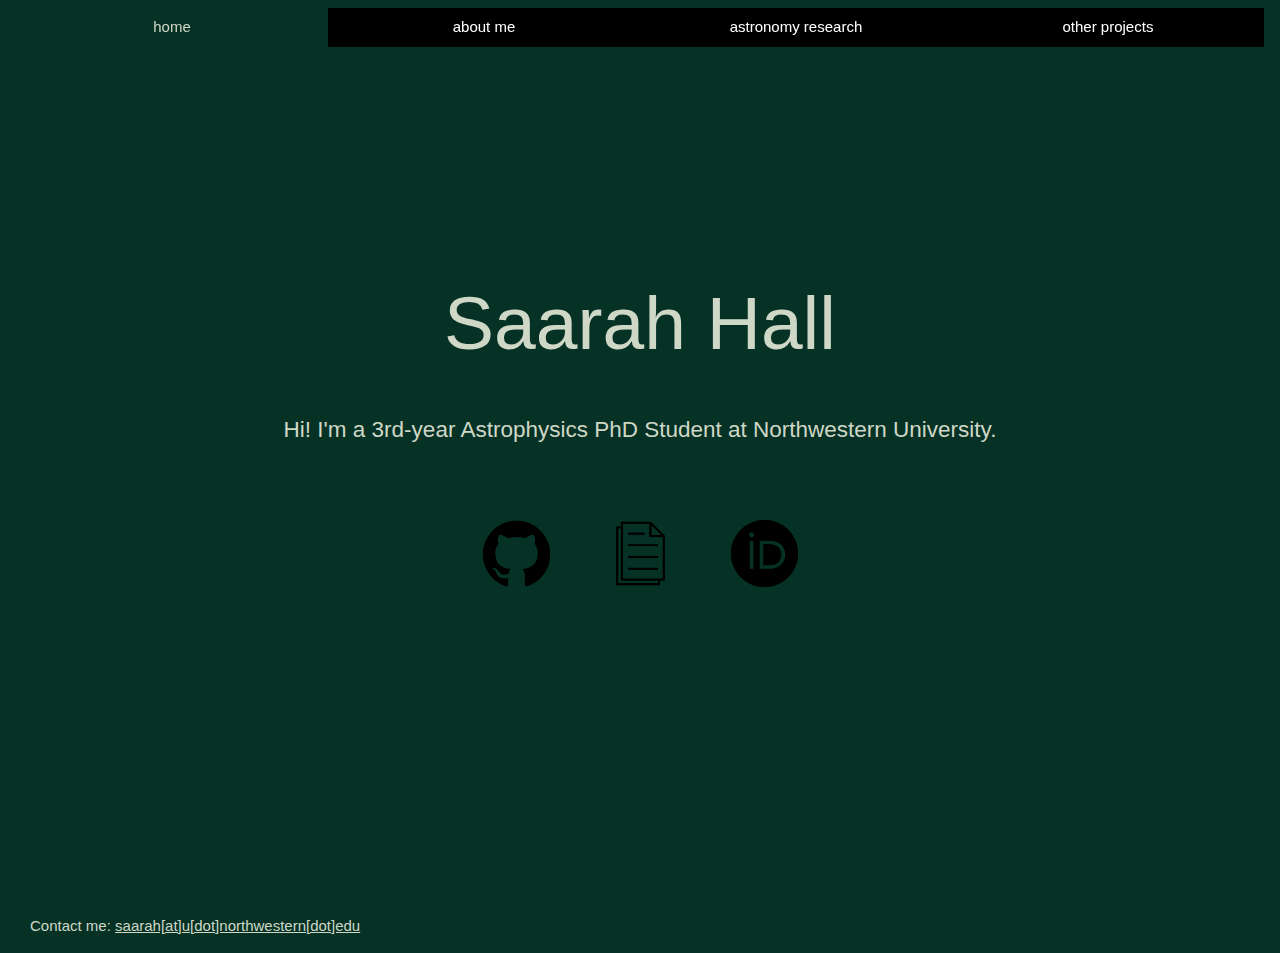
<file: index.html>
<!DOCTYPE HTML>
<!--
	Strata by HTML5 UP
	html5up.net | @ajlkn
	Free for personal and commercial use under the CCA 3.0 license (html5up.net/license)
-->
<html>
	<head>
		<!-- title and other meta deta -->
		<title>Hi! I'm Saarah Hall!</title>
        <link rel="icon" type="image/x-icon" href="files/saarah-sticker.png">

		<!-- style sheets -->
		<link rel="stylesheet" type="text/css" href="index.css" />
		<link rel="stylesheet" href="https://www.w3schools.com/w3css/4/w3.css">
        <link rel="stylesheet" href="https://www.w3schools.com/lib/w3-colors-highway.css">

		<style>
			.center {
			  padding: 100px 0;
			  text-align: center;
			}

            .w3-button:hover{
            font-family: "Avenir", sans-serif;
            color:#FFFFFF!important;
            background-color:var(--green)!important}

            body, h1, h2, h3, h4, h5, h6  {
                font-family: Avenir, sans-serif ;
            }
		</style>


	</head>

    <body>
        <div class="w3-top">
          <div class="w3-row w3-padding w3-highway-green">
            <div class="w3-col s3">
                    <a href="/" class="w3-button w3-block w3-highway-green">home</a>
            </div>
            <div class="w3-col s3">
              <a href="/about" class="w3-button w3-block w3-black">about me</a>
            </div>
            <div class="w3-col s3">
              <a href="/research-timeline" class="w3-button w3-block w3-black">astronomy research</a>
            </div>
            <div class="w3-col s3">
              <a href="/projects" class="w3-button w3-block w3-black">other projects</a>
            </div>
                
          </div>
        </div>
        <div id="__next" data-reactroot="">
            
            <div class="Home_container__bCOhY">
                <main class="Home_main__nLjiQ">
                    <h1 class="Home_title__T09hD">Saarah Hall</h1>
                    <p class="Home_description__41Owk">Hi! I'm a 3rd-year Astrophysics PhD Student at Northwestern University.</p>
                    <div class="Home_grid__GxQ85">
                        <a href="https://github.com/saarahhall" class="Home_card___LpL1">
                            <span style="box-sizing:border-box;display:inline-block;overflow:hidden;width:initial;height:initial;background:none;opacity:1;border:0;margin:0;padding:0;position:relative;max-width:100%">
                                <span style="box-sizing:border-box;display:block;width:initial;height:initial;background:none;opacity:1;border:0;margin:0;padding:0;max-width:100%">
                                    <img style="display:block;max-width:100%;width:initial;height:initial;background:none;opacity:1;border:0;margin:0;padding:0" alt="" aria-hidden="true" src="github.png"/>
                                </span>
                                <img alt="Link to my GitHub" src="github.png" decoding="async" data-nimg="intrinsic" style="position:absolute;top:0;left:0;bottom:0;right:0;box-sizing:border-box;padding:0;border:none;margin:auto;display:block;width:0;height:0;min-width:100%;max-width:100%;min-height:100%;max-height:100%"/>
                            </span>
                        </a>
                        <a href="https://saarahhall.github.io/files/shall_CV_mar2025.pdf" class="Home_card___LpL1">
                            <span style="box-sizing:border-box;display:inline-block;overflow:hidden;width:initial;height:initial;background:none;opacity:1;border:0;margin:0;padding:0;position:relative;max-width:100%">
                                <span style="box-sizing:border-box;display:block;width:initial;height:initial;background:none;opacity:1;border:0;margin:0;padding:0;max-width:100%">
                                    <img style="display:block;max-width:100%;width:initial;height:initial;background:none;opacity:1;border:0;margin:0;padding:0" alt="" aria-hidden="true" src="cv-icon.png"/>
                                </span>
                                <img alt="My CV" src="cv-icon.png" decoding="async" data-nimg="intrinsic" style="position:absolute;top:0;left:0;bottom:0;right:0;box-sizing:border-box;padding:0;border:none;margin:auto;display:block;width:0;height:0;min-width:100%;max-width:100%;min-height:100%;max-height:100%"/>

                            </span>
                        </a>
                        <a href="https://orcid.org/0000-0002-3841-380X" class="Home_card___LpL1">
                            <span style="box-sizing:border-box;display:inline-block;overflow:hidden;width:initial;height:initial;background:none;opacity:1;border:0;margin:0;padding:0;position:relative;max-width:100%">
                                <span style="box-sizing:border-box;display:block;width:initial;height:initial;background:none;opacity:1;border:0;margin:0;padding:0;max-width:100%">
                                    <img style="display:block;max-width:100%;width:initial;height:initial;background:none;opacity:1;border:0;margin:0;padding:0" alt="" aria-hidden="true" src="orcid.png"/>
                                </span>
                                <img alt="Link to my ORCID" src="orcid.png" decoding="async" data-nimg="intrinsic" style="position:absolute;top:0;left:0;bottom:0;right:0;box-sizing:border-box;padding:0;border:none;margin:auto;display:block;width:0;height:0;min-width:100%;max-width:100%;min-height:100%;max-height:100%"/>

                            </span>
                        </a>
                    </div>
                </main>
                <footer>
                    <p>Contact me: <a href="mailto:saarah@u.northwestern.edu">saarah[at]u[dot]northwestern[dot]edu</a>                   
						<!--<div id="rotating_emoji">
							<div id="emoji">
							🌟
							</div>
						</div>-->
				</p>
                    
			</div>
                </footer>
            </div>
        </div>


</html>
</file>
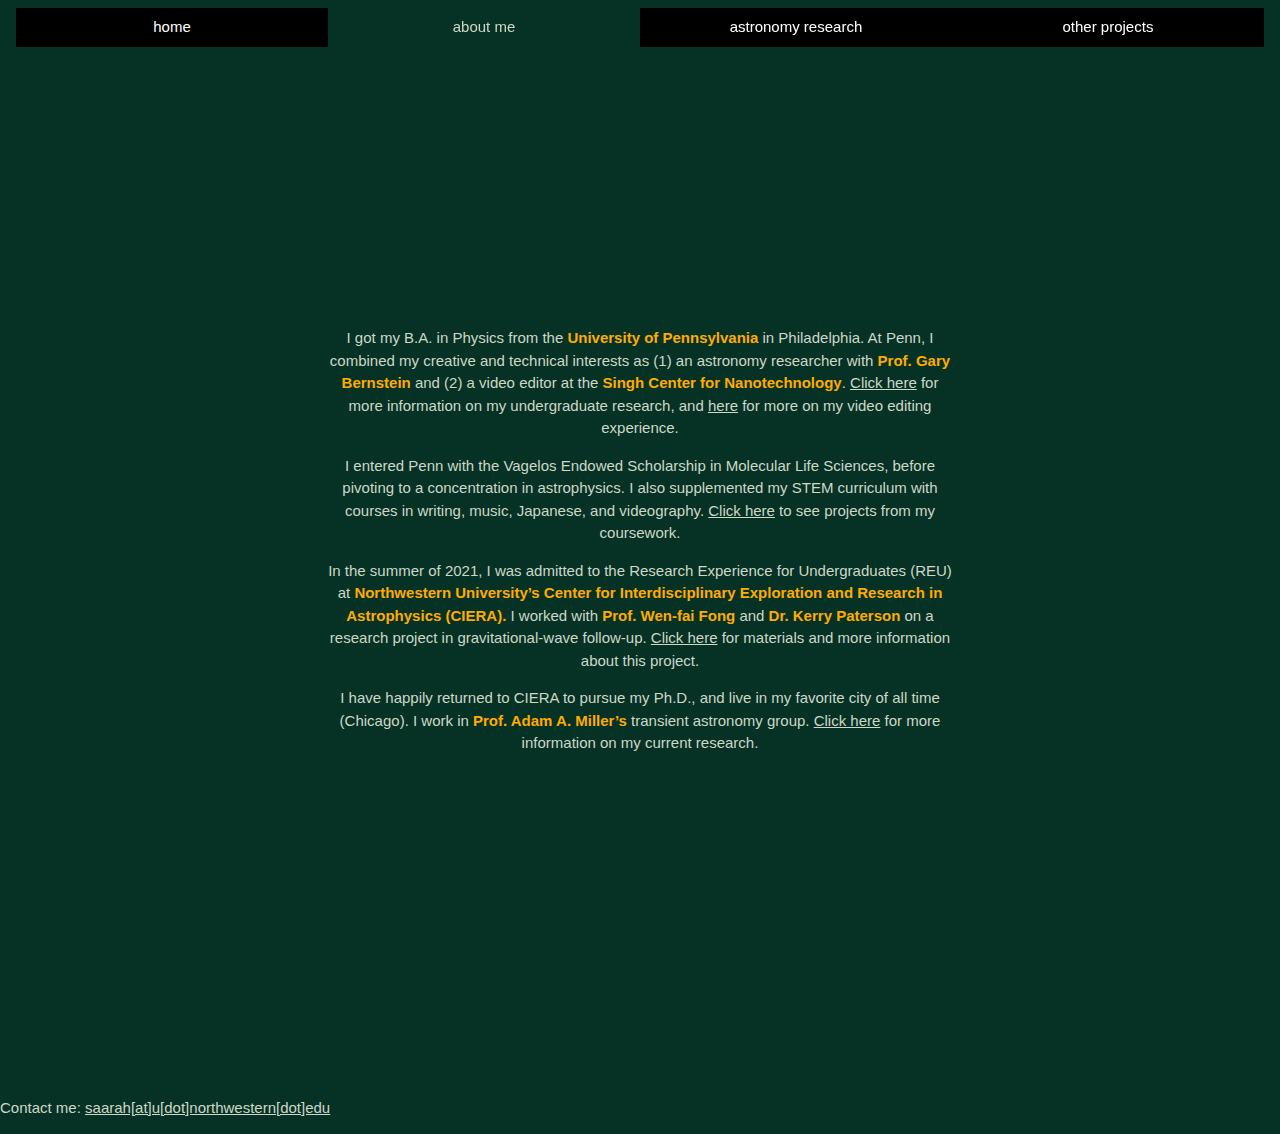
<file: about.html>
<!DOCTYPE HTML>
<!--
	Strata by HTML5 UP
	html5up.net | @ajlkn
	Free for personal and commercial use under the CCA 3.0 license (html5up.net/license)
-->
<html>
	<head>
		<!-- title and other meta deta -->
		<title>About Saarah</title>
        <link rel="icon" type="image/x-icon" href="files/saarah-sticker.png">

		<!-- style sheets -->
		<link rel="stylesheet" type="text/css" href="index.css" />
		<link rel="stylesheet" href="https://www.w3schools.com/w3css/4/w3.css">
        <link rel="stylesheet" href="https://www.w3schools.com/lib/w3-colors-highway.css">

		<style>
			.center {
			  padding: 100px 0;
			  text-align: center;
			}

            .w3-button:hover{
            font-family: "Avenir", sans-serif;
            color:#FFFFFF!important;
            background-color:var(--green)!important}

            body, h1, h2, h3, h4, h5, h6  {
                font-family: Avenir, sans-serif ;
            }
		</style>


	</head>

    <body>
        <nav>
        <div class="w3-top">
          <div class="w3-row w3-padding w3-highway-green">
            <div class="w3-col s3">
                    <a href="/" class="w3-button w3-block w3-black">home</a>
            </div>
            <div class="w3-col s3">
              <a href="/about" class="w3-button w3-block w3-highway-green">about me</a>
            </div>
            <div class="w3-col s3">
              <a href="/research-timeline" class="w3-button w3-block w3-black">astronomy research</a>
            </div>
            <div class="w3-col s3">
              <a href="/projects" class="w3-button w3-block w3-black">other projects</a>
            </div>
          </div>
        </div>
    </nav>

        <div class="w3-container w3-center w3-padding-large">
            <main class="Home_main__about">

            <p>I got my B.A. in Physics from the <b><a style="color:#ffab00">University of Pennsylvania</a></b> in Philadelphia. At Penn, I combined my creative and technical interests as (1) an astronomy researcher with <b><a style="color:#ffab00">Prof. Gary Bernstein</a></b> and (2) a video editor at the <b><a style="color:#ffab00">Singh Center for Nanotechnology</a></b>. <a href="/research">Click here</a> for more information on my undergraduate research, and <a href="/projects">here</a> for more on my video editing experience.</p>

            <p>I entered Penn with the Vagelos Endowed Scholarship in Molecular Life Sciences, before pivoting to a concentration in astrophysics. I also supplemented my STEM curriculum with courses in writing, music, Japanese, and videography. <a href="/projects">Click here</a> to see projects from my coursework.</p>

            <p>In the summer of 2021, I was admitted to the Research Experience for Undergraduates (REU) at <b><a style="color:#ffab00">Northwestern University’s Center for Interdisciplinary Exploration and Research in Astrophysics (CIERA).</a></b> I worked with <b><a style="color:#ffab00">Prof. Wen-fai Fong</a></b> and <b><a style="color:#ffab00">Dr. Kerry Paterson</a></b> on a research project in gravitational-wave follow-up. <a href="/research">Click here</a> for materials and more information about this project.</p>
 
            <p>I have happily returned to CIERA to pursue my Ph.D., and live in my favorite city of all time (Chicago). I work in <b><a style="color:#ffab00">Prof. Adam A. Miller’s</a></b> transient astronomy group. <a href="/research">Click here</a> for more information on my current research.</p>

        </main>
        </div>
                <footer>
                    <p>Contact me: <a href="mailto:saarah@u.northwestern.edu">saarah[at]u[dot]northwestern[dot]edu</a>                   
						<!--<div id="rotating_emoji">
							<div id="emoji">
							🌟
							</div>
						</div>-->
				</p>
                    
			</div>
                </footer>
            </div>
        </div>


</html>
</file>
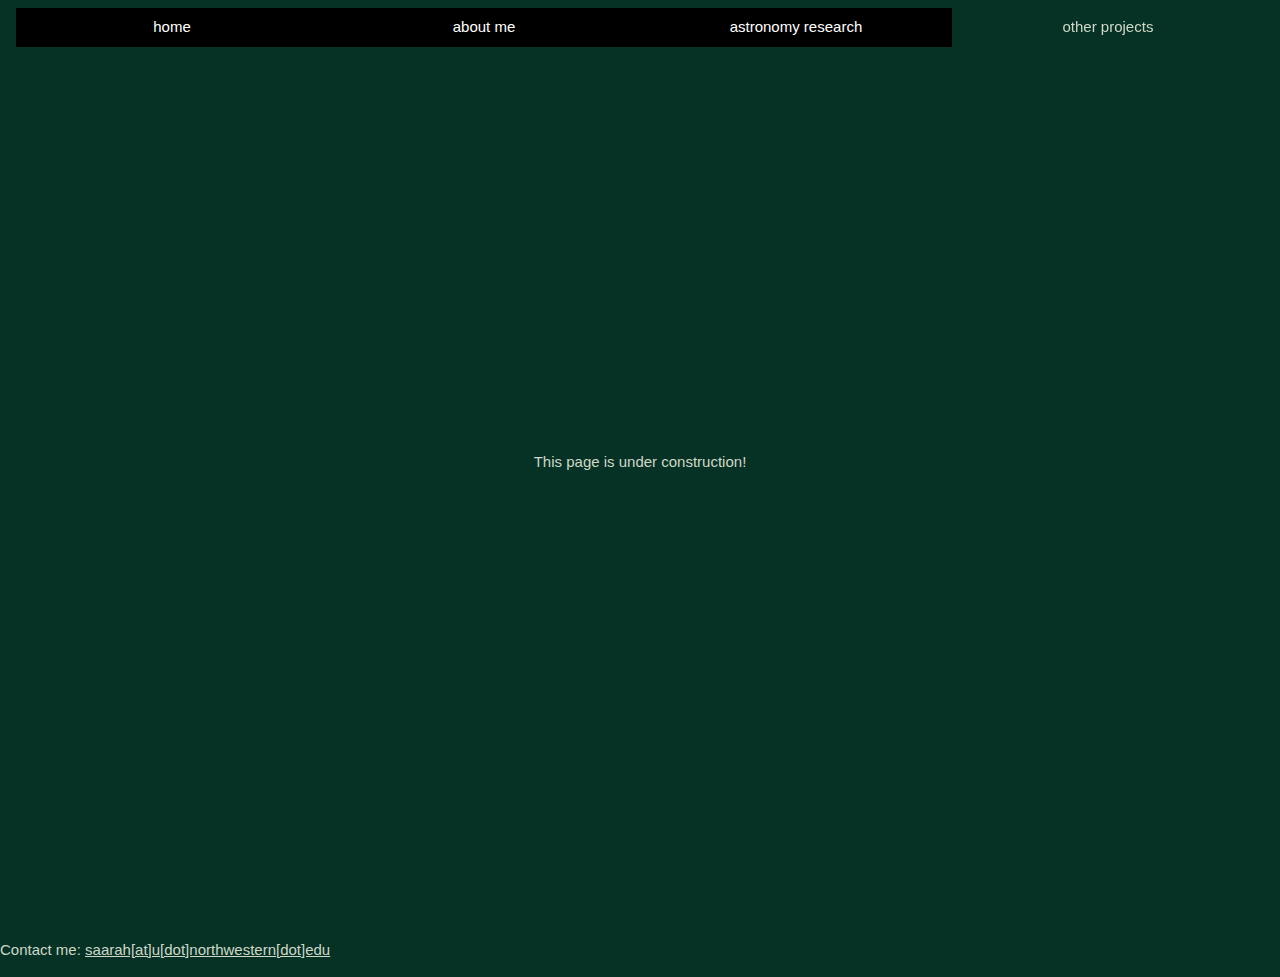
<file: projects.html>
<!DOCTYPE HTML>
<!--
	Strata by HTML5 UP
	html5up.net | @ajlkn
	Free for personal and commercial use under the CCA 3.0 license (html5up.net/license)
-->
<html>
	<head>
		<!-- title and other meta deta -->
		<title>Other Projects</title>
        <link rel="icon" type="image/x-icon" href="files/saarah-sticker.png">

		<!-- style sheets -->
		<link rel="stylesheet" type="text/css" href="index.css" />
		<link rel="stylesheet" href="https://www.w3schools.com/w3css/4/w3.css">
        <link rel="stylesheet" href="https://www.w3schools.com/lib/w3-colors-highway.css">

		<style>
			.center {
			  padding: 100px 0;
			  text-align: center;
			}

            .w3-button:hover{
            font-family: "Avenir", sans-serif;
            color:#FFFFFF!important;
            background-color:var(--green)!important}

            body, h1, h2, h3, h4, h5, h6  {
                font-family: Avenir, sans-serif ;
            }
		</style>


	</head>

    <body>
        <nav>
        <div class="w3-top">
          <div class="w3-row w3-padding w3-highway-green">
            <div class="w3-col s3">
                    <a href="/" class="w3-button w3-block w3-black">home</a>
            </div>
            <div class="w3-col s3">
              <a href="/about" class="w3-button w3-block w3-black">about me</a>
            </div>
            <div class="w3-col s3">
              <a href="/research-timeline" class="w3-button w3-block w3-black">astronomy research</a>
            </div>
            <div class="w3-col s3">
              <a href="/projects" class="w3-button w3-block w3-highway-green">other projects</a>
            </div>
          </div>
        </div>
    </nav>

        <div class="w3-container w3-center w3-padding-large">
            <main class="Home_main__nLjiQ">

            <p>This page is under construction!</p>

        </main>
        </div>
                <footer>
                    <p>Contact me: <a href="mailto:saarah@u.northwestern.edu">saarah[at]u[dot]northwestern[dot]edu</a>                   
						<!--<div id="rotating_emoji">
							<div id="emoji">
							🌟
							</div>
						</div>-->
				</p>
                    
			</div>
                </footer>
            </div>
        </div>


</html>
</file>
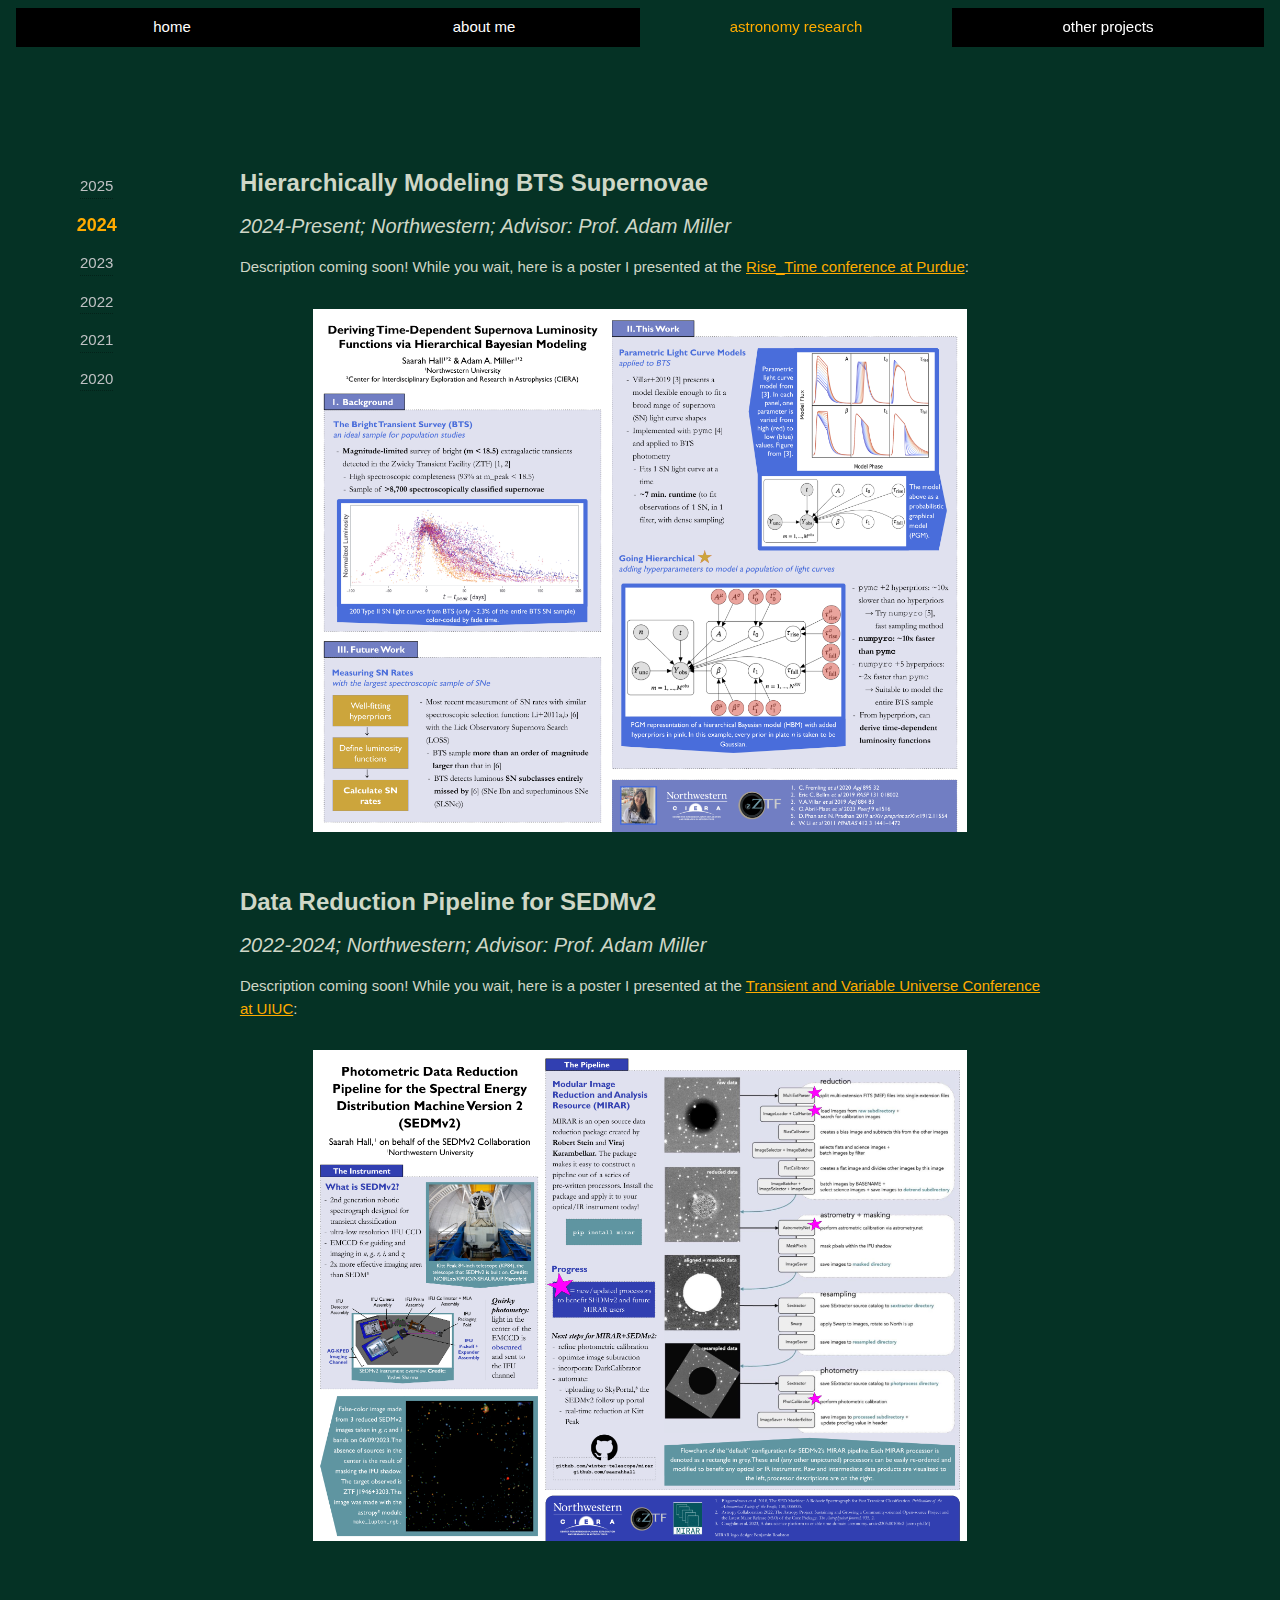
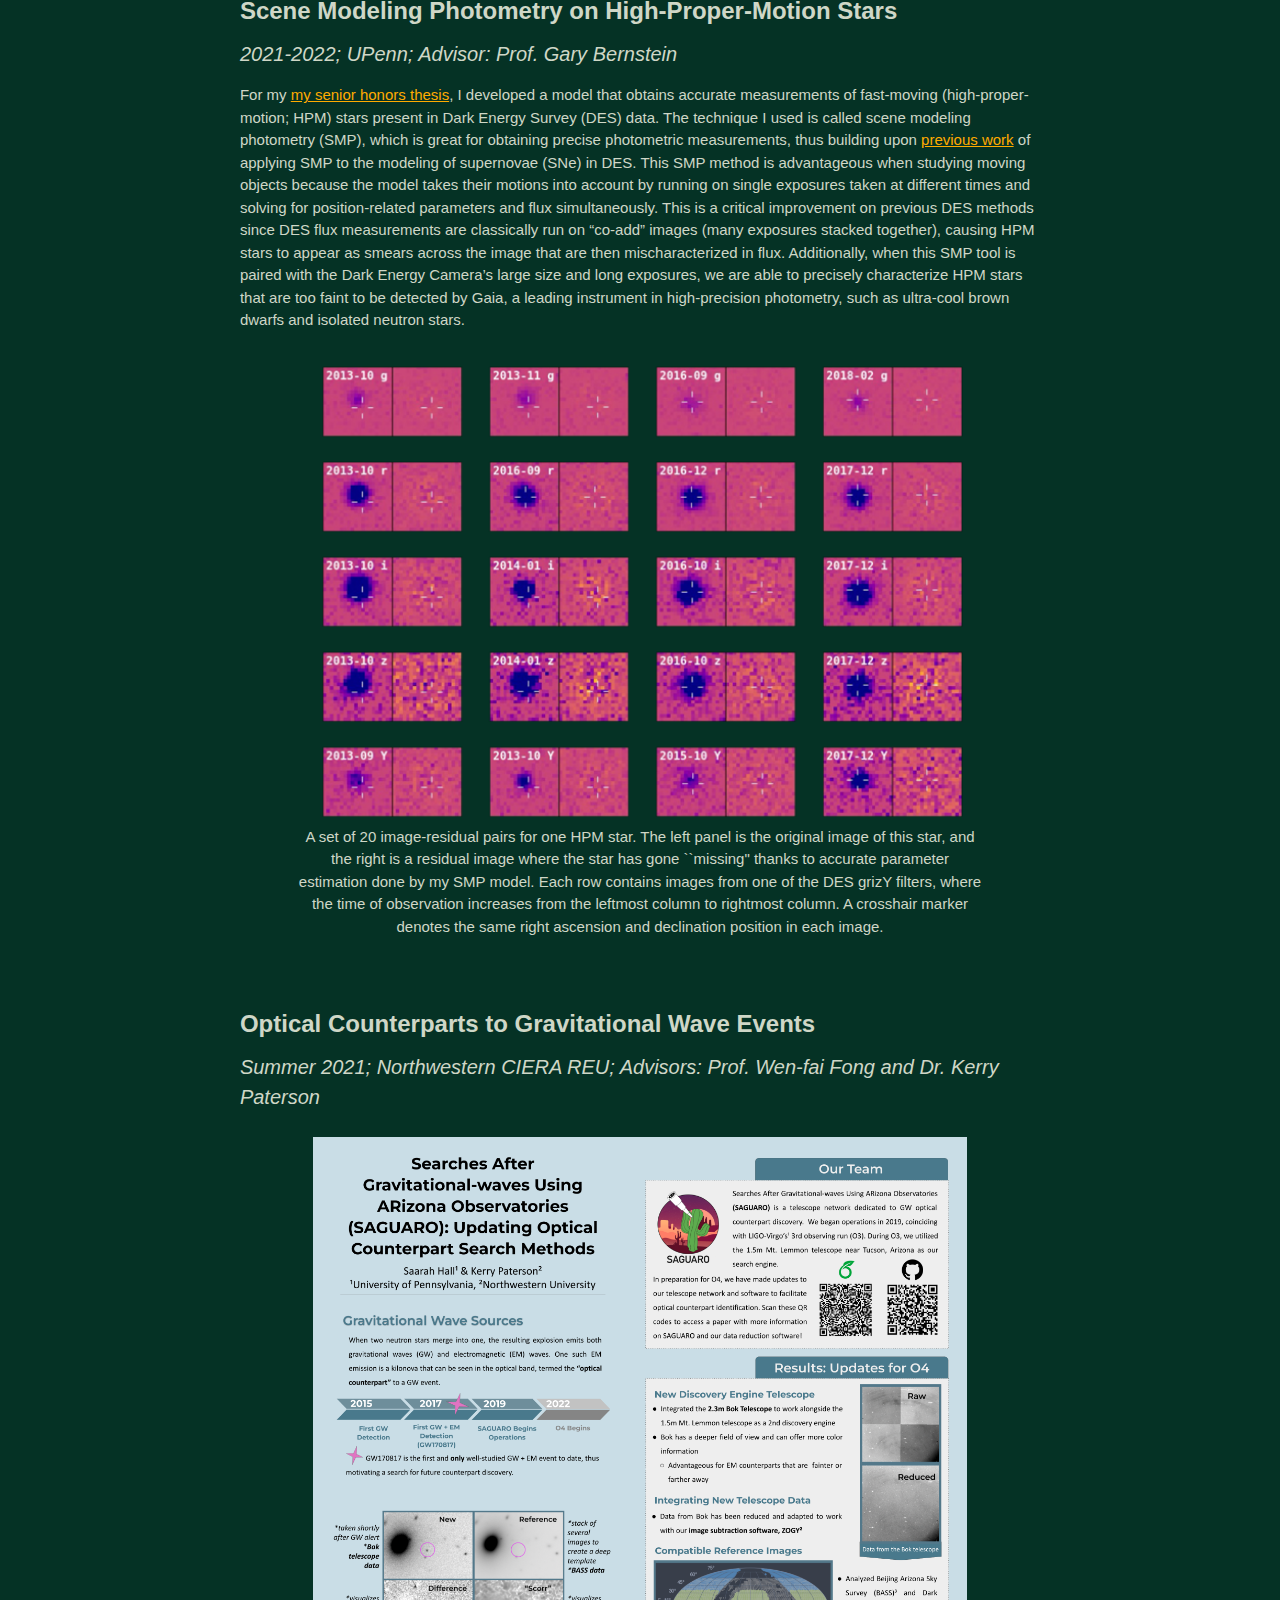
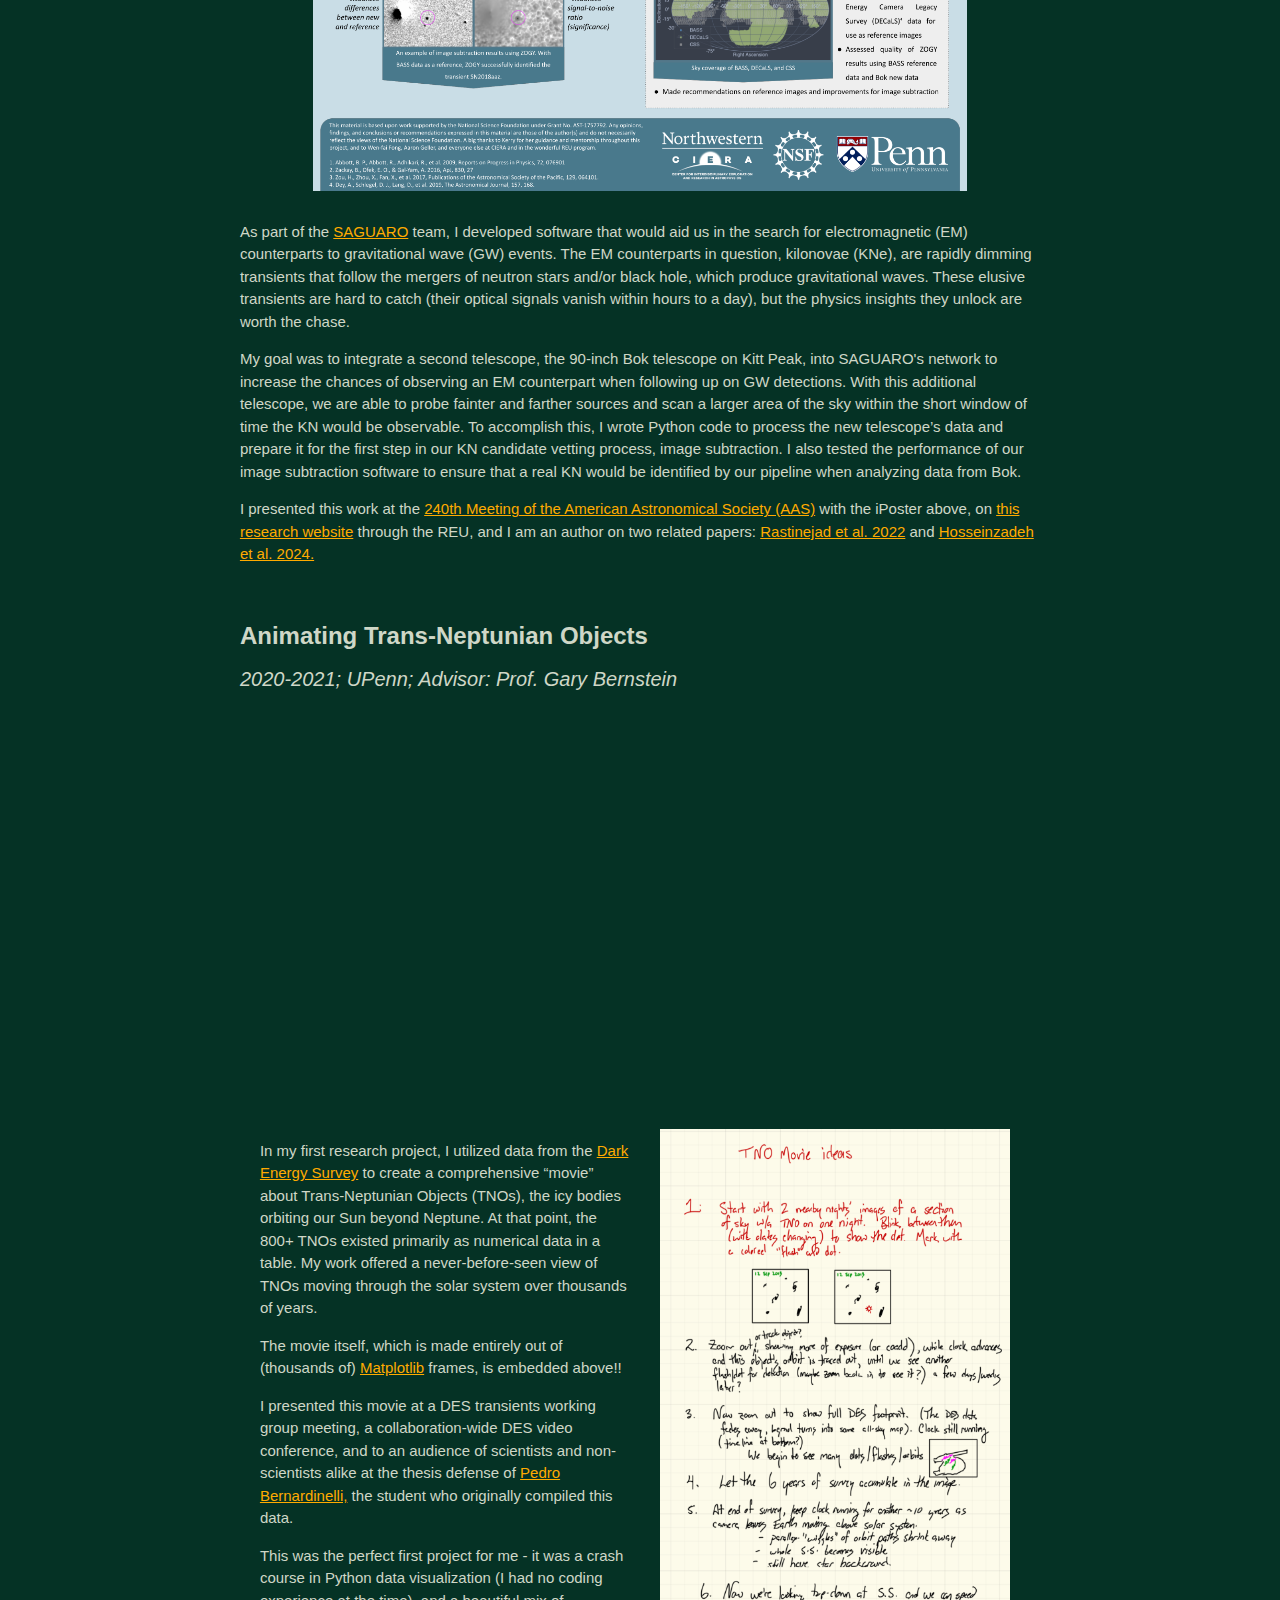
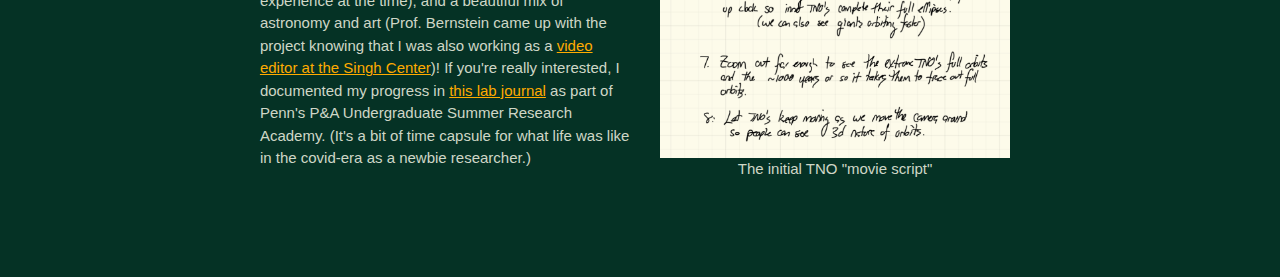
<file: research-timeline.html>
<!DOCTYPE HTML>
<!--
	Strata by HTML5 UP
	html5up.net | @ajlkn
	Free for personal and commercial use under the CCA 3.0 license (html5up.net/license)

    SH: The scrolling timeline design for this page (.hmtl, .css, .js) is based on this awesome template: https://codepen.io/viktorjs/pen/KQZYjo
-->
<html>
	<head>
	
        <meta name="viewport" content="width=device-width, initial-scale=1">

        <!-- title and other meta deta -->
        <title>Research Projects</title>
        <link rel="icon" type="image/x-icon" href="files/saarah-sticker.png">
        <script type="text/javascript" src="https://cdnjs.cloudflare.com/ajax/libs/jquery/3.2.1/jquery.min.js"></script>
        <script type="text/javascript" src="research-timeline.js"></script>

        <!-- style sheets -->
        <link rel="stylesheet" type="text/css" href="research-timeline.css" />
        <link rel="stylesheet" href="https://www.w3schools.com/w3css/4/w3.css">
        <link rel="stylesheet" href="https://www.w3schools.com/lib/w3-colors-highway.css">

        <style>
            .center {
              padding: 100px 0;
              text-align: right;
            }

            .w3-button:hover{
            font-family: "Avenir", sans-serif;
            color:#FFFFFF!important;
            background-color:var(--green)!important}

            .pdf {
                aspect-ratio: 4/3;
            }

            a:link {
              color: #ffab00;
              background-color: transparent;

            }
            a:visited {
              color: #ffab00;
              background-color: transparent;
            }
            a:hover {
              color: pink;
              background-color: transparent;
            }
            a:active {
              color: #ffab00;
              background-color: transparent;
            }

            body, h1, h2, h3, h4, h5, h6  {
                font-family: Avenir, sans-serif ;
            }


        .container {
            display: flex;
            justify-content: space-between;
            align-items: center;
            max-width: 1200px;
            margin: 0 auto;
            padding: 20px;
        }
        .text-column {
            flex: 1;
            padding-right: 20px;
            
        }
        .image-column {
            flex: 1;
            text-align: center;
        }
        .image-column img {
            max-width: 100%;
            height: auto;
        }
        @media (max-width: 768px) {
            .container {
                flex-direction: column;
            }
            .text-column {
                padding-right: 0;
                margin-bottom: 20px;
            }
        }


        </style>
	</head>

<body>
    <nav>
        <div class="w3-top">
          <div class="w3-row w3-padding w3-highway-green">
            <div class="w3-col s3">
                    <a href="/" class="w3-button w3-block w3-black">home</a>
            </div>
            <div class="w3-col s3">
              <a href="/about" class="w3-button w3-block w3-black">about me</a>
            </div>
            <div class="w3-col s3">
              <a href="/research" class="w3-button w3-block w3-highway-green">astronomy research</a>
            </div>
            <div class="w3-col s3">
              <a href="/projects" class="w3-button w3-block w3-black">other projects</a>
            </div>
          </div>
        </div>
    </nav>
</body>

<article class="timeline">
  <nav class="timeline__nav">
    <ul>
      <li><span>2025</span></li>
      <li><span>2024</span></li>
      <li><span>2023</span></li>
      <li><span>2022</span></li>
      <li><span>2021</span></li>
      <li><span>2020</span></li>

    </ul>
  </nav>
  <section class="timeline__section">
    <div class="wrapper">

      <h2 class="milestone"></h2>

      <h2 class="milestone"></h2>
      <p></p>
        <h3><b>Hierarchically Modeling BTS Supernovae</b></h3>
        <h4><i>2024-Present; Northwestern; Advisor: Prof. Adam Miller</i></h4>
        <p></p>
        <p>Description coming soon! While you wait, here is a poster I presented at the <a href=https://www.physics.purdue.edu/duffell/rise_time.html>Rise_Time conference at Purdue</a>:</p>

            <div class="w3-container w3-center">
                <figure>
                  <img src="https://saarahhall.github.io/files/rise_time-poster-SHall.png" alt="rise_time-poster" style="width:95%">
                </figure>
            </div>

            <br>
      
      <h2 class="milestone"></h2>
        
      <h2 class="milestone"></h2>
        <p></p>
        <h3><b>Data Reduction Pipeline for SEDMv2</b></h3>
            <h4><i>2022-2024; Northwestern; Advisor: Prof. Adam Miller</i></h4>
            <p>Description coming soon! While you wait, here is a poster I presented at the <a href=https://publish.illinois.edu/transient-variable-2023/participants/>Transient and Variable Universe Conference at UIUC</a>:</p>
                
                <div class="w3-container w3-center">
                    <figure>
                      <img src="https://saarahhall.github.io/files/uiuc-poster-SHall.png" alt="uiuc-poster" style="width:95%">
                    </figure>
                </div>

                <br>
        
      <h2 class="milestone"></h2>
        <p></p>
        <h3><b>Scene Modeling Photometry on High-Proper-Motion Stars</b></h3>
            <h4><i>2021-2022; UPenn; Advisor: Prof. Gary Bernstein</i></h4>
            <p>For my <a href=https://drive.google.com/file/d/1ATDvmZgVTwSt3p0pkEkzMTYyMkaqx5jB/view>my senior honors thesis</a>, I developed a model that obtains accurate measurements of fast-moving (high-proper-motion; HPM) stars present in Dark Energy Survey (DES) data. The technique I used is called scene modeling photometry (SMP), which is great for obtaining precise photometric measurements, thus building upon <a href=https://iopscience.iop.org/article/10.3847/1538-4357/ab06c1/meta>previous work</a> of applying SMP to the modeling of supernovae (SNe) in DES. This SMP method is advantageous when studying moving objects because the model takes their motions into account by running on single exposures taken at different times and solving for position-related parameters and flux simultaneously. This is a critical improvement on previous DES methods since DES flux measurements are classically run on “co-add” images (many exposures stacked together), causing HPM stars to appear as smears across the image that are then mischaracterized in flux. Additionally, when this SMP tool is paired with the Dark Energy Camera’s large size and long exposures, we are able to precisely characterize HPM stars that are too faint to be detected by Gaia, a leading instrument in high-precision photometry, such as ultra-cool brown dwarfs and isolated neutron stars.</p>
                
                <div class="w3-container w3-center">
                    <figure>
                      <img src="https://saarahhall.github.io/files/missing-transparent.png" alt="figure-from-thesis" style="width:95%">
                      <figcaption>A set of 20 image-residual pairs for one HPM star. The left panel is the original image of this star, and the right is a residual image where the star has gone ``missing" thanks to accurate parameter estimation done by my SMP model. Each row contains images from one of the DES grizY filters, where the time of observation increases from the leftmost column to rightmost column. A crosshair marker denotes the same right ascension and declination position in each image.</figcaption>
                    </figure>
                </div>
                </p><br> 

        <p></p>
        <h3><b>Optical Counterparts to Gravitational Wave Events</b></h3>
            <h4><i>Summer 2021; Northwestern CIERA REU; Advisors: Prof. Wen-fai Fong and Dr. Kerry Paterson</i></h4>

            <div class="w3-container w3-center">
                <figure>
                  <img src="https://saarahhall.github.io/files/aas240-SHall.png" alt="aas-poster" style="width:95%">
                </figure>
            </div>

            <p>As part of the <a href=https://ui.adsabs.harvard.edu/abs/2019ApJ...881L..26L/abstract>SAGUARO</a> team, I developed software that would aid us in the search for electromagnetic (EM) counterparts to gravitational wave (GW) events. The EM counterparts in question, kilonovae (KNe), are rapidly dimming transients that follow the mergers of neutron stars and/or black hole, which produce gravitational waves. These elusive transients are hard to catch (their optical signals vanish within hours to a day), but the physics insights they unlock are worth the chase.</p>

            <p>My goal was to integrate a second telescope, the 90-inch Bok telescope on Kitt Peak, into SAGUARO's network to increase the chances of observing an EM counterpart when following up on GW detections. With this additional telescope, we are able to probe fainter and farther sources and scan a larger area of the sky within the short window of time the KN would be observable. To accomplish this, I wrote Python code to process the new telescope’s data and prepare it for the first step in our KN candidate vetting process, image subtraction. I also tested the performance of our image subtraction software to ensure that a real KN would be identified by our pipeline when analyzing data from Bok.</p>
            
            <p>I presented this work at the <a href=https://ui.adsabs.harvard.edu/abs/2022AAS...24034803H/abstract>240th Meeting of the American Astronomical Society (AAS)</a> with the iPoster above, on <a href=https://cierareu.northwestern.edu/2021CIERA_REU_websites/SaarahHall/index.html>this research website</a> through the REU, and I am an author on two related papers: <a href= https://iopscience.iop.org/article/10.3847/1538-4357/ac4d34>Rastinejad et al. 2022</a> and <a href=https://iopscience.iop.org/article/10.3847/1538-4357/ad2170>Hosseinzadeh et al. 2024.</a></p><br>
      <h2 class="milestone"></h2>
        <p></p>
        <h3><b>Animating Trans-Neptunian Objects</b></h3>
            <h4><i>2020-2021; UPenn; Advisor: Prof. Gary Bernstein</i></h4>

            <div class="w3-container">
                  <div style="display: flex; justify-content: center;">
                    <iframe src="https://player.vimeo.com/video/662683536?badge=0&amp;autopause=0&amp;player_id=0&amp;app_id=58479"
                            frameborder="0"
                            allow="autoplay; fullscreen; picture-in-picture; clipboard-write"
                            style="width: 95%; height: 400px;"
                            title="TNOs">
                    </iframe>
                  </div>
                </div>
              

              <div class="container">
                <div class="text-column">
                      
                      <p>In my first research project, I utilized data from the <a href = https://www.darkenergysurvey.org/>Dark Energy Survey</a> to create a comprehensive “movie” about Trans-Neptunian Objects (TNOs), the icy bodies orbiting our Sun beyond Neptune. At that point, the 800+ TNOs existed primarily as numerical data in a table. My work offered a never-before-seen view of TNOs moving through the solar system over thousands of years.

                      <p>The movie itself, which is made entirely out of (thousands of) <a href = https://matplotlib.org//>Matplotlib</a> frames, is embedded above!!</p>

                      <p>I presented this movie at a DES transients working group meeting, a collaboration-wide DES video conference, and to an audience of scientists and non-scientists alike at the thesis defense of <a href = https://pbernardinelli.com/>Pedro Bernardinelli,</a> the student who originally compiled this data.</p>

                      <p>This was the perfect first project for me - it was a crash course in Python data visualization (I had no coding experience at the time), and a beautiful mix of astronomy and art (Prof. Bernstein came up with the project knowing that I was also working as a <a href="/projects">video editor at the Singh Center</a>)! If you're really interested, I documented my progress in <a href=https://drive.google.com/file/d/1R3mbOhQGHzna5hEchEonmudQ1m8mH_Ij/view>this lab journal</a> as part of Penn's P&A Undergraduate Summer Research Academy. (It's a bit of time capsule for what life was like in the covid-era as a newbie researcher.) </p>
                  </div>
                  <div class="image-column">
                      <img src="https://saarahhall.github.io/files/moviescript.png" alt="TNO-movie-script" width="350" height="300"><figcaption>The initial TNO "movie script"</figcaption>
                  </div>
              </div>              
              <br>

    </div>
  </section>
</article>

</html>
</file>
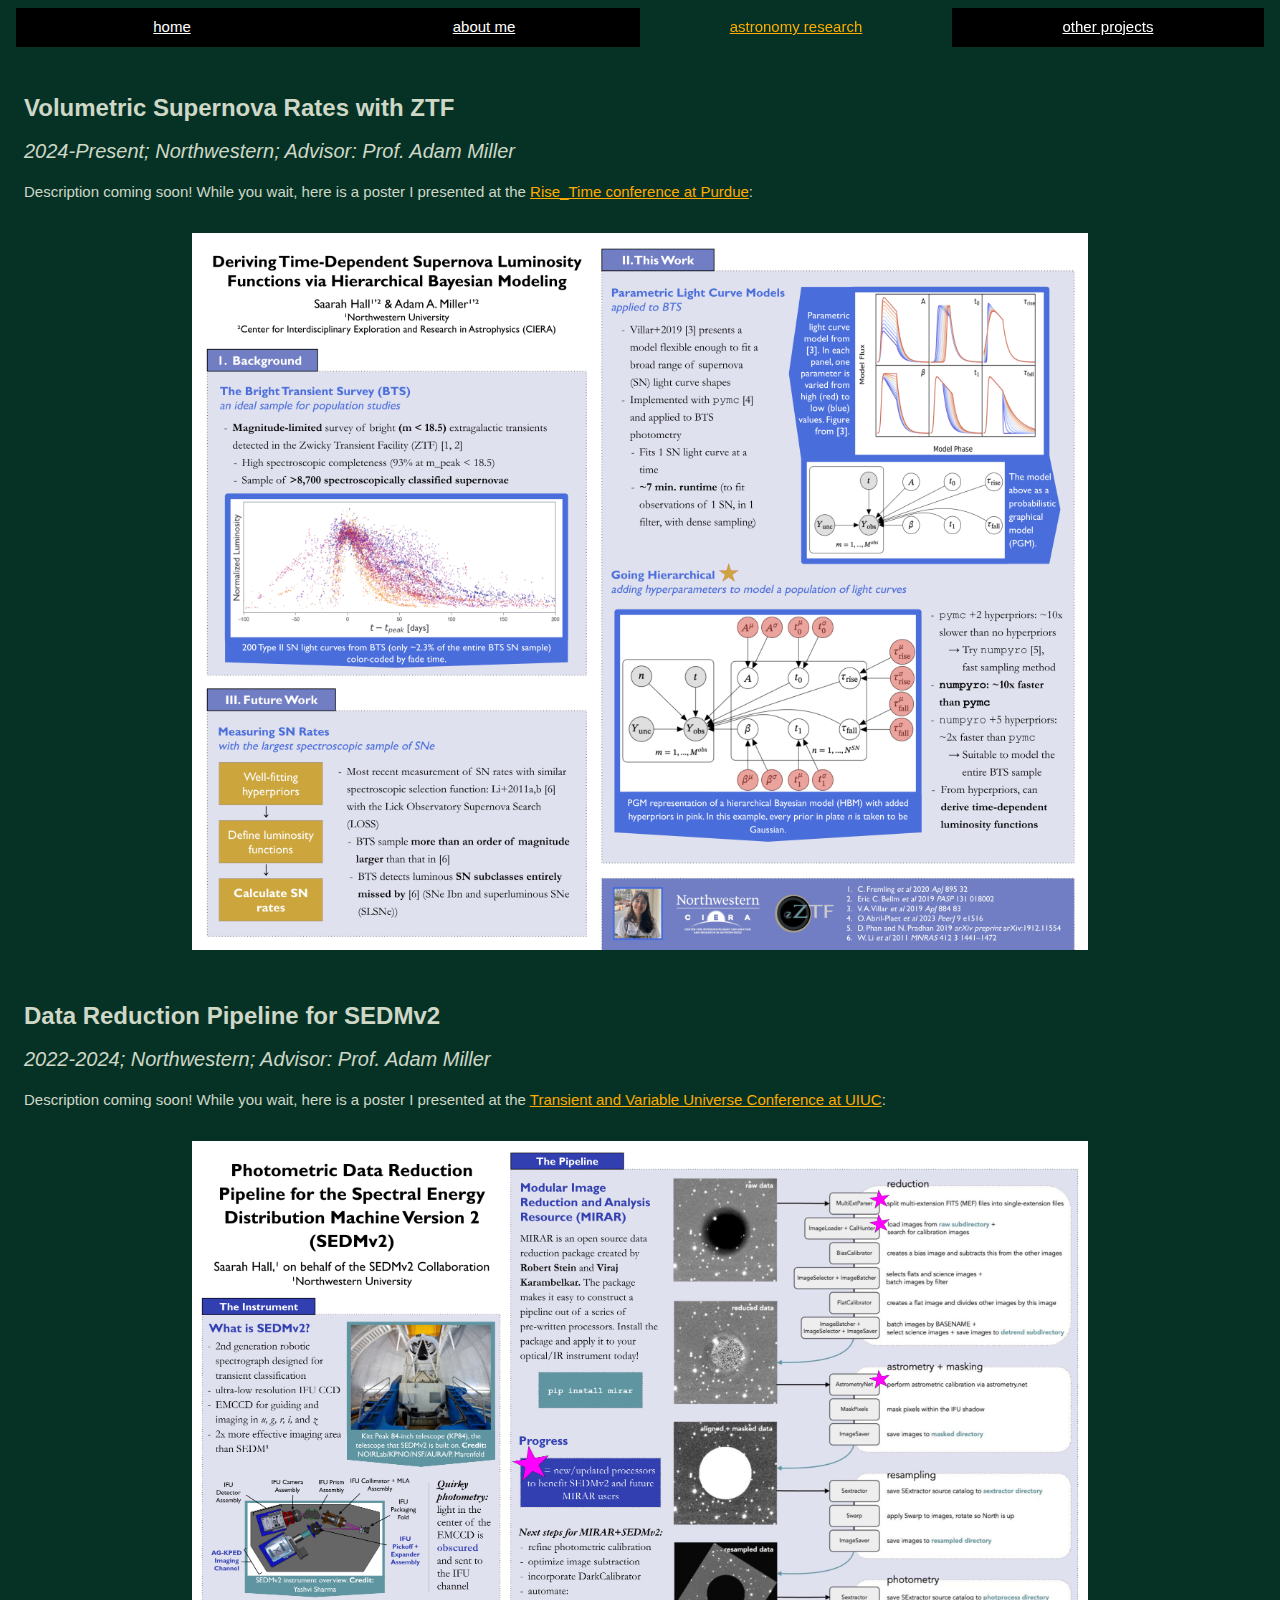
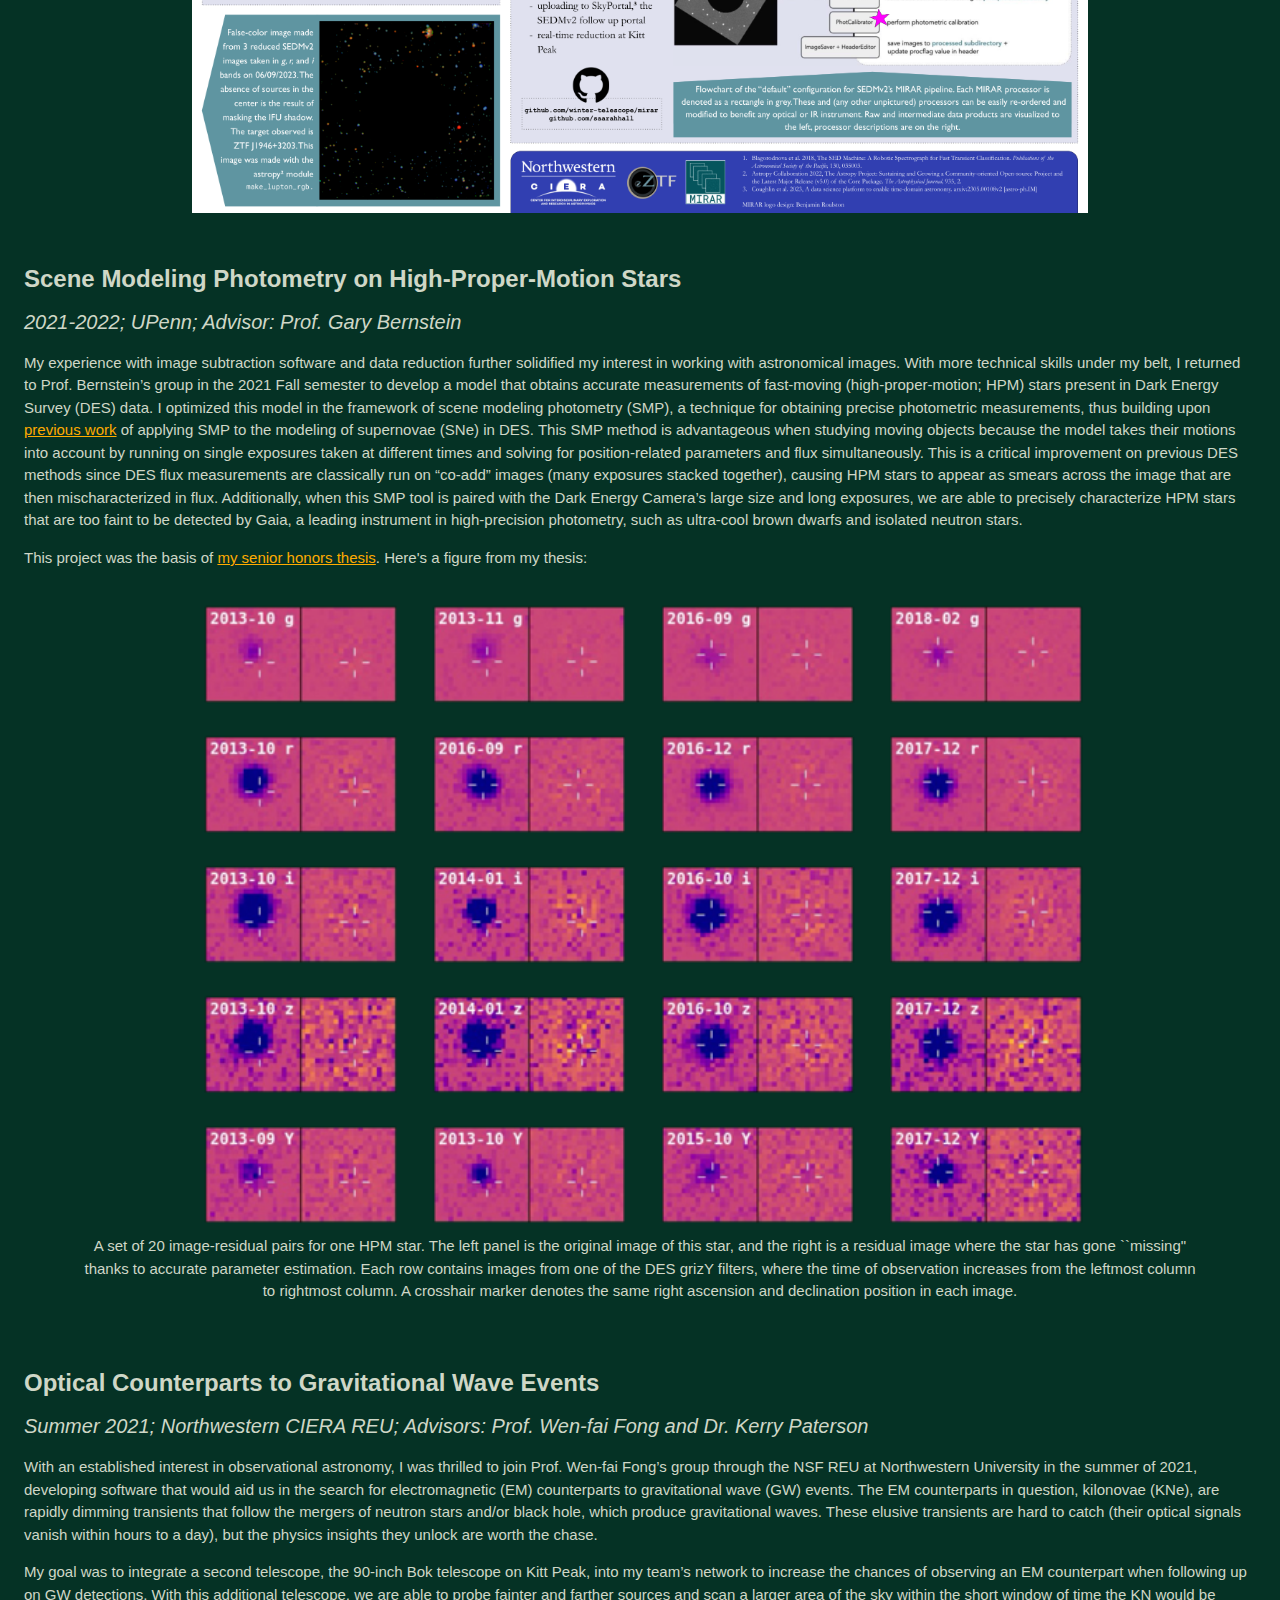
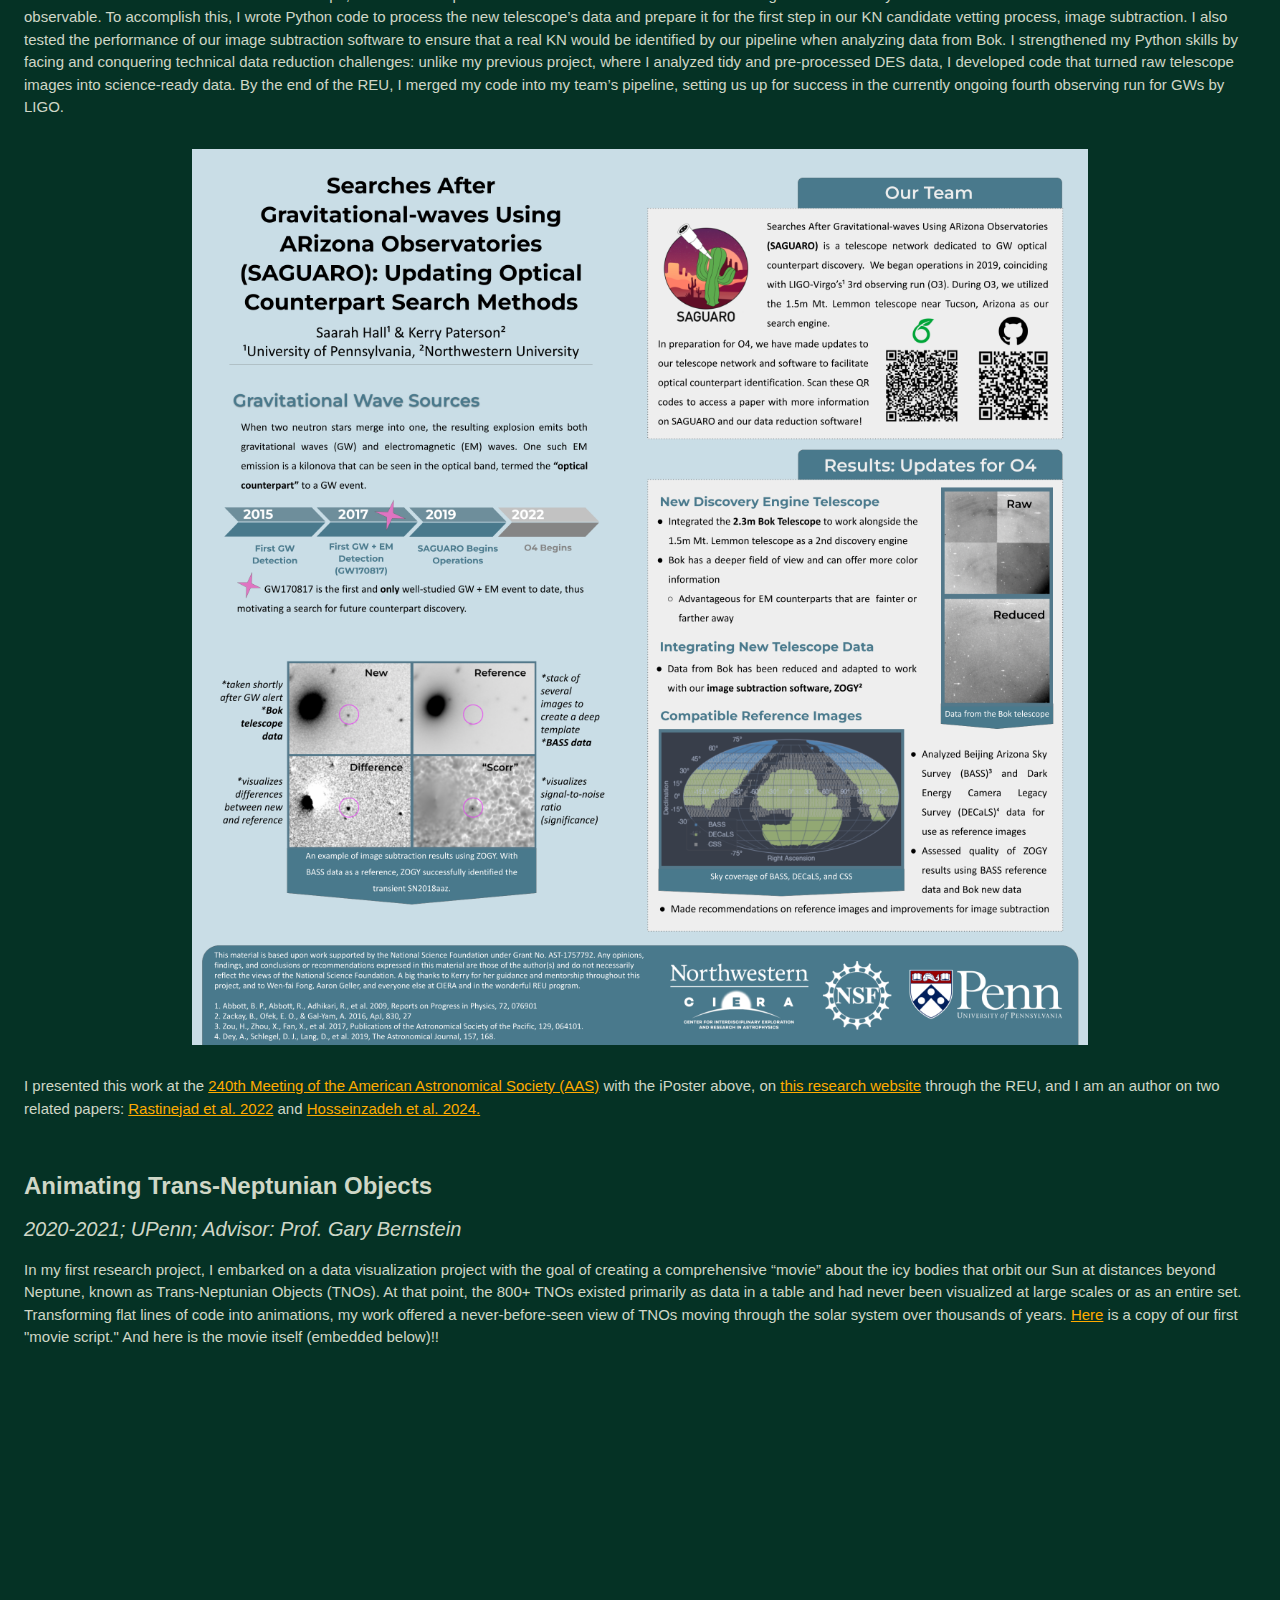
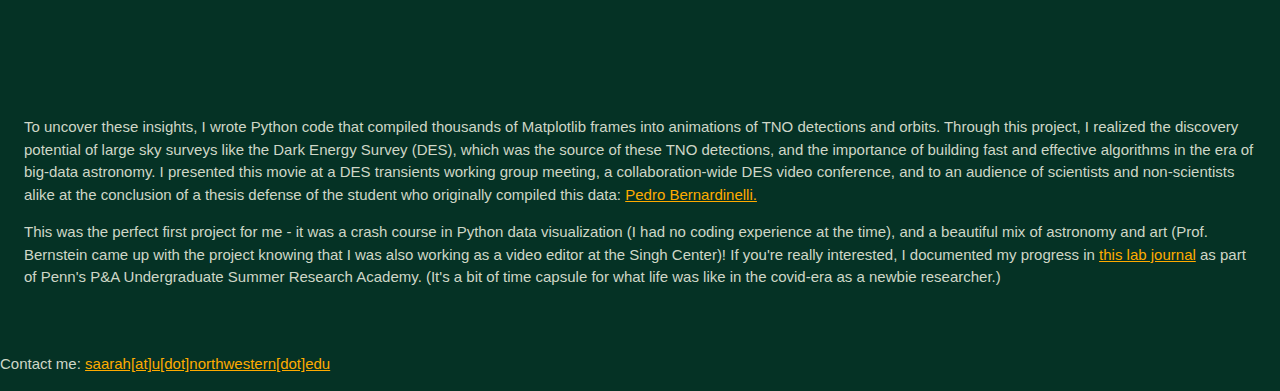
<file: research.html>
<!DOCTYPE HTML>
<!--
	Strata by HTML5 UP
	html5up.net | @ajlkn
	Free for personal and commercial use under the CCA 3.0 license (html5up.net/license)
-->
<html>
	<head>
		<!-- title and other meta deta -->
		<title>Research Projects</title>
        <link rel="icon" type="image/x-icon" href="files/saarah-sticker.png">

		<!-- style sheets -->
		<link rel="stylesheet" type="text/css" href="index.css" />
		<link rel="stylesheet" href="https://www.w3schools.com/w3css/4/w3.css">
        <link rel="stylesheet" href="https://www.w3schools.com/lib/w3-colors-highway.css">

		<style>
			.center {
			  padding: 100px 0;
			  text-align: right;
			}

            .w3-button:hover{
            font-family: "Avenir", sans-serif;
            color:#FFFFFF!important;
            background-color:var(--green)!important}

            .pdf {
                aspect-ratio: 4/3;
            }

            a:link {
              color: #ffab00;
              background-color: transparent;
              text-decoration: underline;
            }
            a:visited {
              color: #ffab00;
              background-color: transparent;
              text-decoration: underline;
            }
            a:hover {
              color: pink;
              background-color: transparent;
              text-decoration: underline;
            }
            a:active {
              color: #ffab00;
              background-color: transparent;
              text-decoration: underline;
            }

            body, h1, h2, h3, h4, h5, h6  {
                font-family: Avenir, sans-serif ;
            }

		</style>


	</head>

    <body>
        <nav>
        <div class="w3-top">
          <div class="w3-row w3-padding w3-highway-green">
            <div class="w3-col s3">
                    <a href="/" class="w3-button w3-block w3-black">home</a>
            </div>
            <div class="w3-col s3">
              <a href="/about" class="w3-button w3-block w3-black">about me</a>
            </div>
            <div class="w3-col s3">
              <a href="/research" class="w3-button w3-block w3-highway-green">astronomy research</a>
            </div>
            <div class="w3-col s3">
              <a href="/projects" class="w3-button w3-block w3-black">other projects</a>
            </div>
          </div>
        </div>
    </nav>

        <div class="w3-container w3-center w3-padding-large">
            <div class="w3-left-align">
            <br><br><br>
            <h3><b>Volumetric Supernova Rates with ZTF</b></h3>
            <h4><i>2024-Present; Northwestern; Advisor: Prof. Adam Miller</i></h4>
            <p>Description coming soon! While you wait, here is a poster I presented at the <a href=https://www.physics.purdue.edu/duffell/rise_time.html>Rise_Time conference at Purdue</a>:</p>

            <div class="w3-container w3-center">
                <figure>
                  <img src="https://saarahhall.github.io/files/rise_time-poster-SHall.png" alt="rise_time-poster" style="width:80%">
                </figure>
            </div>

            <br>

            <h3><b>Data Reduction Pipeline for SEDMv2</b></h3>
            <h4><i>2022-2024; Northwestern; Advisor: Prof. Adam Miller</i></h4>
            <p>Description coming soon! While you wait, here is a poster I presented at the <a href=https://publish.illinois.edu/transient-variable-2023/participants/>Transient and Variable Universe Conference at UIUC</a>:</p>
            
            <div class="w3-container w3-center">
                <figure>
                  <img src="https://saarahhall.github.io/files/uiuc-poster-SHall.png" alt="uiuc-poster" style="width:80%">
                </figure>
            </div>

            <br>

            <h3><b>Scene Modeling Photometry on High-Proper-Motion Stars</b></h3>
            <h4><i>2021-2022; UPenn; Advisor: Prof. Gary Bernstein</i></h4>
            <p>My experience with image subtraction software and data reduction further solidified my interest in working with astronomical images. With more technical skills under my belt, I returned to Prof. Bernstein’s group in the 2021 Fall semester to develop a model that obtains accurate measurements of fast-moving (high-proper-motion; HPM) stars present in Dark Energy Survey (DES) data. I optimized this model in the framework of scene modeling photometry (SMP), a technique for obtaining precise photometric measurements, thus building upon <a href=https://iopscience.iop.org/article/10.3847/1538-4357/ab06c1/meta>previous work</a> of applying SMP to the modeling of supernovae (SNe) in DES. This SMP method is advantageous when studying moving objects because the model takes their motions into account by running on single exposures taken at different times and solving for position-related parameters and flux simultaneously. This is a critical improvement on previous DES methods since DES flux measurements are classically run on “co-add” images (many exposures stacked together), causing HPM stars to appear as smears across the image that are then mischaracterized in flux. Additionally, when this SMP tool is paired with the Dark Energy Camera’s large size and long exposures, we are able to precisely characterize HPM stars that are too faint to be detected by Gaia, a leading instrument in high-precision photometry, such as ultra-cool brown dwarfs and isolated neutron stars.</p>
            
            <p>This project was the basis of <a href=https://drive.google.com/file/d/1ATDvmZgVTwSt3p0pkEkzMTYyMkaqx5jB/view>my senior honors thesis</a>. Here's a figure from my thesis: 
            <div class="w3-container w3-center">
                <figure>
                  <img src="https://saarahhall.github.io/files/missing-transparent.png" alt="figure-from-thesis" style="width:80%">
                  <figcaption>A set of 20 image-residual pairs for one HPM star. The left panel is the original image of this star, and the right is a residual image where the star has gone ``missing" thanks to accurate parameter estimation. Each row contains images from one of the DES grizY filters, where the time of observation increases from the leftmost column to rightmost column. A crosshair marker denotes the same right ascension and declination position in each image.</figcaption>
                </figure>
            </div>
            </p><br> 
            <!--I uploaded and released the SMP program to GitHub as a valuable tool for the group’s continued use.</p><br>-->

            <h3><b>Optical Counterparts to Gravitational Wave Events</b></h3>
            <h4><i>Summer 2021; Northwestern CIERA REU; Advisors: Prof. Wen-fai Fong and Dr. Kerry Paterson</i></h4>
            <p>With an established interest in observational astronomy, I was thrilled to join Prof. Wen-fai Fong’s group through the NSF REU at Northwestern University in the summer of 2021, developing software that would aid us in the search for electromagnetic (EM) counterparts to gravitational wave (GW) events. The EM counterparts in question, kilonovae (KNe), are rapidly dimming transients that follow the mergers of neutron stars and/or black hole, which produce gravitational waves. These elusive transients are hard to catch (their optical signals vanish within hours to a day), but the physics insights they unlock are worth the chase.</p>

            <p>My goal was to integrate a second telescope, the 90-inch Bok telescope on Kitt Peak, into my team’s network to increase the chances of observing an EM counterpart when following up on GW detections. With this additional telescope, we are able to probe fainter and farther sources and scan a larger area of the sky within the short window of time the KN would be observable. To accomplish this, I wrote Python code to process the new telescope’s data and prepare it for the first step in our KN candidate vetting process, image subtraction. I also tested the performance of our image subtraction software to ensure that a real KN would be identified by our pipeline when analyzing data from Bok. I strengthened my Python skills by facing and conquering technical data reduction challenges: unlike my previous project, where I analyzed tidy and pre-processed DES data, I developed code that turned raw telescope images into science-ready data. By the end of the REU, I merged my code into my team’s pipeline, setting us up for success in the currently ongoing fourth observing run for GWs by LIGO.</p>


            <div class="w3-container w3-center">
                <figure>
                  <img src="https://saarahhall.github.io/files/aas240-SHall.png" alt="aas-poster" style="width:80%">
                </figure>
            </div>


            <p>I presented this work at the <a href=https://ui.adsabs.harvard.edu/abs/2022AAS...24034803H/abstract>240th Meeting of the American Astronomical Society (AAS)</a> with the iPoster above, on <a href=https://cierareu.northwestern.edu/2021CIERA_REU_websites/SaarahHall/index.html>this research website</a> through the REU, and I am an author on two related papers: <a href= https://iopscience.iop.org/article/10.3847/1538-4357/ac4d34>Rastinejad et al. 2022</a> and <a href=https://iopscience.iop.org/article/10.3847/1538-4357/ad2170>Hosseinzadeh et al. 2024.</a></p><br>

            <h3><b>Animating Trans-Neptunian Objects</b></h3>
            <h4><i>2020-2021; UPenn; Advisor: Prof. Gary Bernstein</i></h4>
            <p>In my first research project, I embarked on a data visualization project with the goal of creating a comprehensive “movie” about the icy bodies that orbit our Sun at distances beyond Neptune, known as Trans-Neptunian Objects (TNOs). At that point, the 800+ TNOs existed primarily as data in a table and had never been visualized at large scales or as an entire set. Transforming flat lines of code into animations, my work offered a never-before-seen view of TNOs moving through the solar system over thousands of years. <a href="https://drive.google.com/file/d/1rvvT83fOsZFFLZAjzRSu_4jgXGgt8_De/view">Here</a> is a copy of our first "movie script." 

            <!--<embed src="https://drive.google.com/file/d/1rvvT83fOsZFFLZAjzRSu_4jgXGgt8_De/view" width="500" height="375">

            <iframe src="https://drive.google.com/file/d/1rvvT83fOsZFFLZAjzRSu_4jgXGgt8_De/view" style="width:718px; height:700px;" frameborder="0"></iframe>-->

            And here is the movie itself (embedded below)!! 
            <div class="w3-container w3-center">
                <div style="padding:28.125% 0 0 0;position:relative;"><iframe src="https://player.vimeo.com/video/662683536?badge=0&amp;autopause=0&amp;player_id=0&amp;app_id=58479" frameborder="0" allow="autoplay; fullscreen; picture-in-picture; clipboard-write" style="position:absolute;top:0;left:0;width:50%;height:100%;" title="TNOs"></iframe></div><script src="https://player.vimeo.com/api/player.js"></script>
            </div>
            </p>

            <p>To uncover these insights, I wrote Python code that compiled thousands of Matplotlib frames into animations of TNO detections and orbits. Through this project, I realized the discovery potential of large sky surveys like the Dark Energy Survey (DES), which was the source of these TNO detections, and the importance of building fast and effective algorithms in the era of big-data astronomy. I presented this movie at a DES transients working group meeting, a collaboration-wide DES video conference, and to an audience of scientists and non-scientists alike at the conclusion of a thesis defense of the student who originally compiled this data: <a href = https://pbernardinelli.com/>Pedro Bernardinelli.</a></p>
            <!--Here are some reactions from the Zoom chat: [...]</p>-->

            <p>This was the perfect first project for me - it was a crash course in Python data visualization (I had no coding experience at the time), and a beautiful mix of astronomy and art (Prof. Bernstein came up with the project knowing that I was also working as a video editor at the Singh Center)! If you're really interested, I documented my progress in <a href=https://drive.google.com/file/d/1R3mbOhQGHzna5hEchEonmudQ1m8mH_Ij/view>this lab journal</a> as part of Penn's P&A Undergraduate Summer Research Academy. (It's a bit of time capsule for what life was like in the covid-era as a newbie researcher.) </p><br>



            </div>
        </div>
                <footer>
                    <p>Contact me: <a href="mailto:saarah@u.northwestern.edu">saarah[at]u[dot]northwestern[dot]edu</a>                   
						<!--<div id="rotating_emoji">
							<div id="emoji">
							🌟
							</div>
						</div>-->
				</p>
                    
			</div>
                </footer>
            </div>
        </div>


</html>
</file>
<file: index.css>
body {
	background-color: #053225;
	color: #CFD7C7;
	font-family: "Avenir", sans-serif;
	text-align: left;
}

footer {
	font-family: "Avenir", sans-serif;
	text-align: left;
	color: CFD7C7;
}


.Home_container__bCOhY {
    padding: 0 2rem
}

.Home_main__nLjiQ {
    min-height: 100vh;
    padding: 4rem 0;
    flex: 1 1;
    flex-direction: column;
}

.Home_main__about {
    min-height: 100vh;
    padding: 300px;
    flex: 1 1;
    flex-direction: column;
}

.Home_footer____T7K,.Home_main__nLjiQ {
    display: flex;
    justify-content: center;
    align-items: center
}

.Home_footer____T7K {
    flex: 1 1;
    padding: 2rem 0;
    border-top: 1px solid #eaeaea;
}

.Home_footer____T7K a {
    display: flex;
    justify-content: center;
    align-items: center;
    flex-grow: 1;
}

.Home_title__T09hD a {
    color: #0070f3;
    text-decoration: none;
}

.Home_title__T09hD a:active,.Home_title__T09hD a:focus,.Home_title__T09hD a:hover {
    text-decoration: underline
}

.Home_title__T09hD {
    margin: 0;
    line-height: 1.2;
    font-size: 5rem;
    font-family: "Avenir", sans-serif;
}

.Home_description__41Owk,.Home_title__T09hD {
    text-align: center;
}

.Home_description__41Owk {
    margin: 3rem 0;
    line-height: 1.5;
    font-size: 1.5rem;
    font-family: "Avenir", sans-serif;
}

.Home_code__suPER {
    background: #fafafa;
    border-radius: 5px;
    padding: .75rem;
    font-size: 1.1rem;
    font-family: IBMPlexSans,monospace
}

.Home_grid__GxQ85 {
    display: flex;
    align-items: center;
    justify-content: center;
    flex-wrap: wrap;
    max-width: 500px
}

.Home_card___LpL1 {
    margin: .8rem;
    padding: 1.1rem;
    text-align: left;
    background-color: #inherit;
    text-decoration: none;
    border: 1px solid #inherit;
    border-radius: 10px;
    transition: color .15s ease,border-color .15s ease;
    max-width: 100px
}

.Home_card___LpL1:active,.Home_card___LpL1:focus,.Home_card___LpL1:hover {
    border-color: #93bfcf
}

.Home_card___LpL1 h2 {
    margin: 0 0 1rem;
    font-size: 1.5rem
}

.Home_card___LpL1 p {
    margin: 0;
    font-size: 1.25rem;
    line-height: 1.5
}

.Home_logo__27_tb {
    height: 1em;
    margin-left: .5rem
}

@media (max-width: 600px) {
    .Home_grid__GxQ85 {
        width:100%;
        flex-direction: column
    }
}

#rotating_emoji {
	align-items:  center;
	display:  flex;
	justify-content: center;
	
	}

#emoji {
	font-size:  100px;
	animation:  spin_around linear 3s infinite;
}

#emoji:hover {
	animation:  spin_around linear 1s infinite;

}

@keyframes spin_around {
	0% {
		transform:  rotate(0);
	}
	100% {
		transform:  rotate(360deg);
	}
}
</file>
<file: research-timeline.css>
html {
  box-sizing: border-box;
}

*,
*::before,
*::after {
  box-sizing: inherit;
}

body {
  background-color: #053225;
  color: #CFD7C7;
  font-family: "Avenir", san-serif;
  line-height: 1.5;
}

.wrapper {
  margin: 0 auto;
  padding: 0 16.66% 50px;
  width: 100%;
}

article {
  position: relative;
  max-width: 1200px;
  margin: 0 auto;
  padding-top: 150px;
}

.timeline__nav {
  position: fixed;
  z-index: 99;
  top: 0;
  transition: top 0.5s ease-out;
}
.timeline__nav ul {
  list-style: none;
  list-style-position: inside;
  margin: 15px 0;
}
.timeline__nav ul li {
  margin: 15px 0;
  padding-left: 0;
  list-style-type: none;
  color: #bfc1c3;
  border-bottom: 1px dotted rgba(0, 0, 0, 0.3);
  cursor: pointer;
  transition: all 0.5s ease-out;
}
.timeline__nav ul li.active {
  font-weight: bold;
  color: #ffab00;
  border-bottom: 1px dotted transparent;
  transform: scale(1.2);
}
.timeline__nav ul li:hover {
  color: pink;
}

xml
<style>
  .container {
    display: flex;
    justify-content: center;
    align-items: center;
    gap: 20px;
  }
  .image-container, .text-container {
    flex: 1;
  }
  img, iframe {
    max-width: 100%;
    height: auto;
  }
  @media (max-width: 768px) {
    .container {
      flex-direction: column;
    }
  }
</style>
</file>
